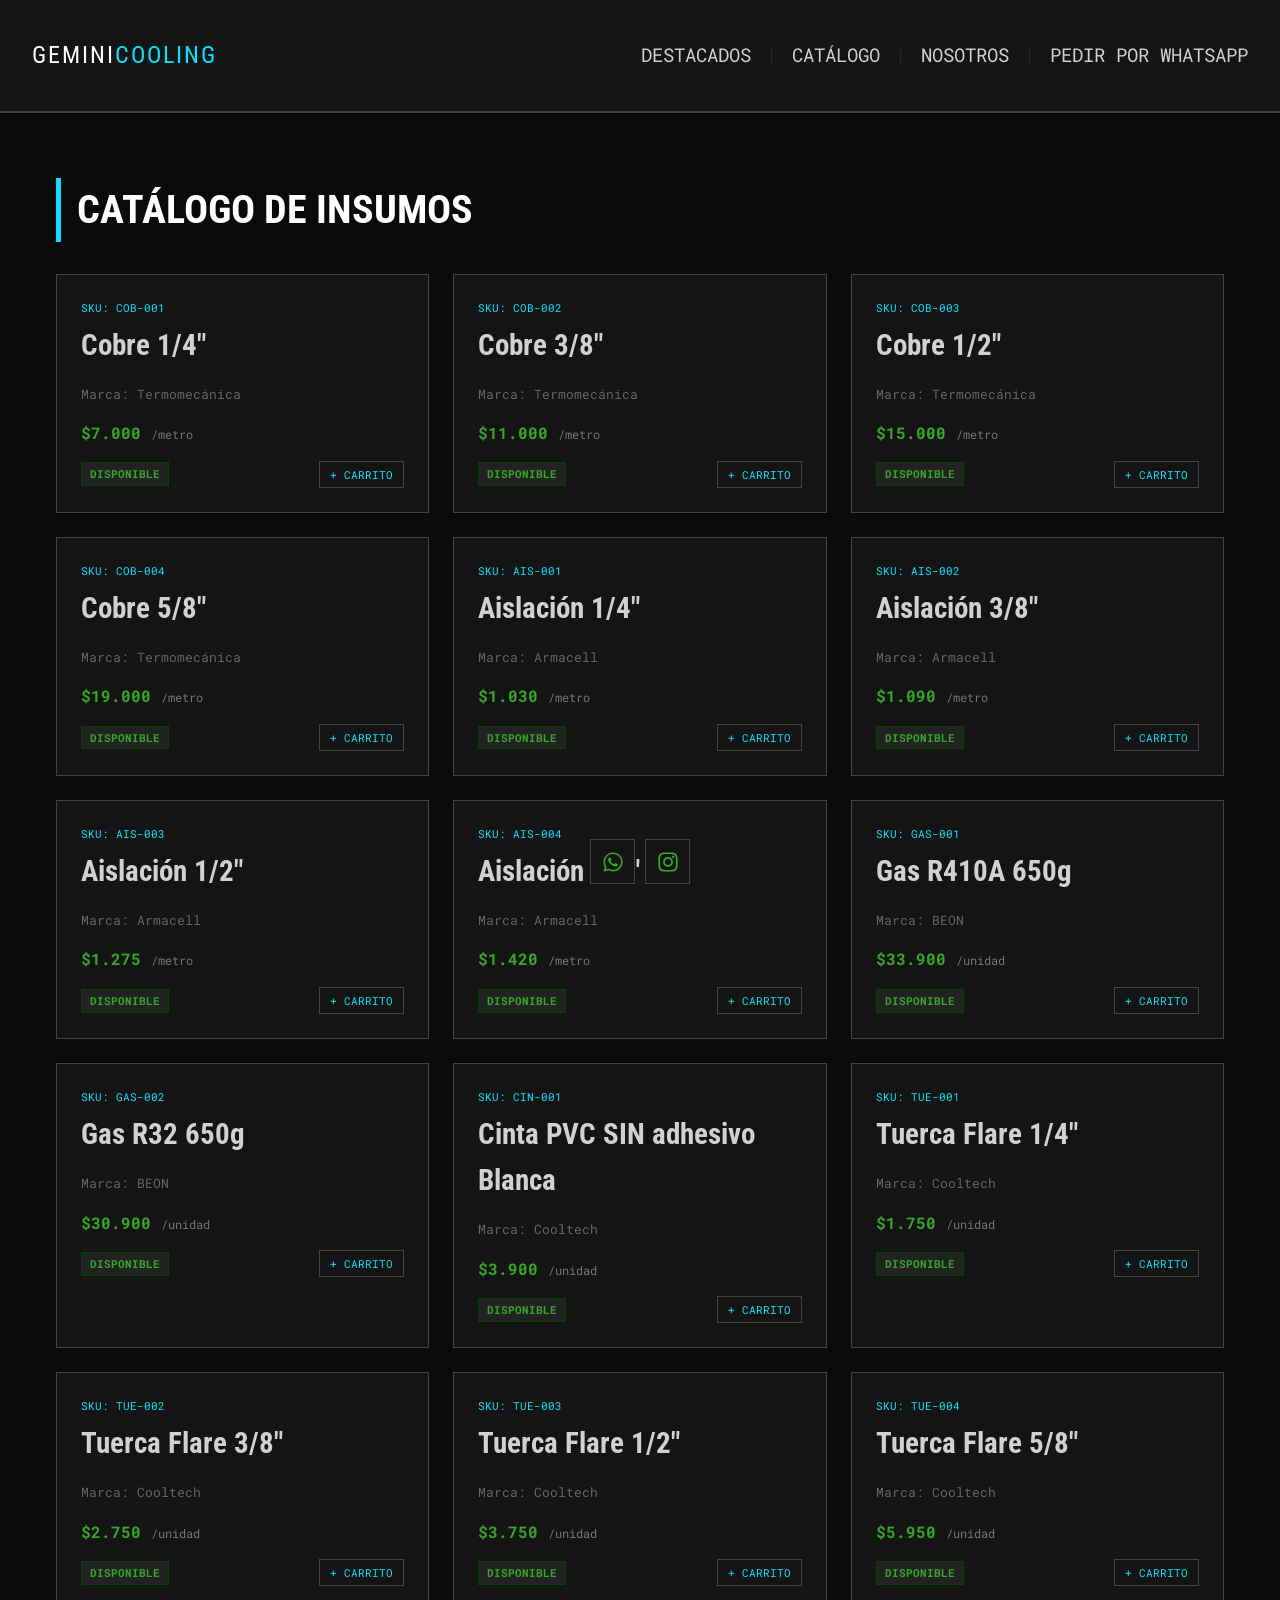
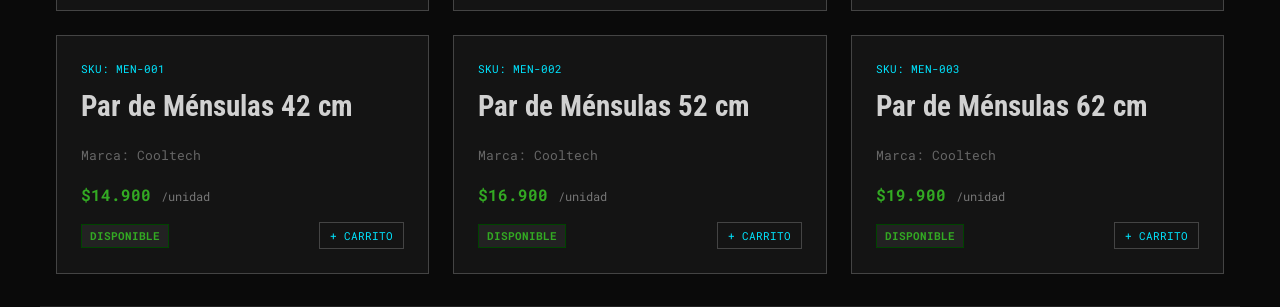
<file: catalogo.html>
<!DOCTYPE html>
<html lang="es">
  <head>
    <meta charset="UTF-8" />
    <meta name="viewport" content="width=device-width, initial-scale=1.0" />
    <title>Catálogo Completo | GEMINI COOLING</title>
    <link
      href="https://fonts.googleapis.com/css2?family=Roboto+Condensed:wght@700&family=Roboto+Mono&display=swap"
      rel="stylesheet"
    />
    <link rel="stylesheet" href="styles.css?v=1.2" />
  </head>
  <body>
    <nav>
      <a href="index.html" class="nav-logo">GEMINI<span>COOLING</span></a>
      
      
      <button class="menu-toggle" id="mobile-menu">
          <span></span>
          <span></span>
          <span></span>
      </button>
  
     <div class="nav-links" id="nav-list">
      <a href="index.html#insumos">Destacados</a>
      <a href="catalogo.html">Catálogo</a>
      <a href="/index.html#nosotros">Nosotros</a>
      <a href="https://wa.me/5491132820735" class="nav-whatsapp" target="_blank">
        PEDIR POR WHATSAPP
      </a>
    </div>
    </nav>
    <section id="insumos">
      <h2>Catálogo de Insumos</h2>
      <div id="catalogo-grid">
        <p style="color: #444">Cargando base de datos...</p>
      </div> 
    </section>

    <div class="social-float">
      <a href="https://wa.me/5491132820735" class="social-btn" title="WhatsApp" target="_blank">
        <svg viewBox="0 0 448 512">
          <path
            d="M380.9 97.1C339 55.1 283.2 32 223.9 32c-122.4 0-222 99.6-222 222 0 39.1 10.2 77.3 29.6 111L0 480l117.7-30.9c32.4 17.7 68.9 27 106.1 27h.1c122.3 0 224.1-99.6 224.1-222 0-59.3-25.2-115-67.1-157zm-157 341.6c-33.2 0-65.7-8.9-94-25.7l-6.7-4-69.8 18.3 18.6-68.1-4.4-7c-18.5-29.4-28.2-63.3-28.2-98.2 0-101.7 82.8-184.5 184.6-184.5 49.3 0 95.6 19.2 130.4 54.1 34.8 34.9 56.2 81.2 56.1 130.5 0 101.8-84.9 184.6-186.6 184.6zm101.2-138.2c-5.5-2.8-32.8-16.2-37.9-18-5.1-1.9-8.8-2.8-12.5 2.8-3.7 5.6-14.3 18-17.6 21.8-3.2 3.7-6.5 4.2-12 1.4-5.5-2.8-23.2-8.5-44.2-27.1-16.4-14.6-27.4-32.7-30.6-38.1-3.2-5.5-.3-8.5 2.5-11.2 2.5-2.5 5.5-6.5 8.3-9.7 2.8-3.3 3.7-5.5 5.5-9.3 1.9-3.7.9-6.9-.5-9.7-1.4-2.8-12.5-30.1-17.1-41.2-4.5-10.8-9.1-9.3-12.5-9.5-3.2-.2-6.9-.2-10.6-.2-3.7 0-9.7 1.4-14.8 6.9-5.1 5.6-19.4 19-19.4 46.3 0 27.3 19.9 53.7 22.6 57.4 2.8 3.7 39.1 59.7 94.8 83.8 13.2 5.7 23.6 9.2 31.6 11.8 13.3 4.2 25.4 3.6 35 2.2 10.7-1.6 32.8-13.4 37.4-26.4 4.6-13 4.6-24.1 3.2-26.4-1.3-2.5-5-3.9-10.5-6.6z"
          />
        </svg>
      </a>
      <a href="https://www.instagram.com/geminicooling.ar/" class="social-btn" title="Instagram" target="_blank">
        <svg viewBox="0 0 448 512">
          <path
            d="M224.1 141c-63.6 0-114.9 51.3-114.9 114.9s51.3 114.9 114.9 114.9S339 319.5 339 255.9 287.7 141 224.1 141zm0 189.9c-41.4 0-75-33.6-75-75s33.6-75 75-75 75 33.6 75 75-33.6 75-75 75zm146.1-194c0 14.9-12 26.9-26.9 26.9-14.9 0-26.9-12-26.9-26.9s12-26.9 26.9-26.9c14.9-.1 26.9 12 26.9 26.9zm76.1 27.2c-1.7-35.9-9.9-67.7-36.2-93.9-26.2-26.2-58-34.4-93.9-36.2-37-2.1-147.9-2.1-184.9 0-35.8 1.7-67.6 9.9-93.9 36.1s-34.4 58-36.2 93.9c-2.1 37-2.1 147.9 0 184.9 1.7 35.8 9.9 67.6 36.1 93.9s58 34.4 93.9 36.2c37 2.1 147.9 2.1 184.9 0 35.9-1.7 67.7-9.9 93.9-36.2 26.2-26.2 34.4-58 36.2-93.9 2.1-37 2.1-147.8 0-184.8zM398.8 388c-7.8 19.6-22.9 34.7-42.6 42.6-29.5 11.7-99.5 9-132.1 9s-102.7 2.6-132.1-9c-19.6-7.8-34.7-22.9-42.6-42.6-11.7-29.5-9-99.5-9-132.1s-2.6-102.7 9-132.1c7.8-19.6 22.9-34.7 42.6-42.6 29.5-11.7 99.5-9 132.1-9s102.7-2.6 132.1 9c19.6 7.8 34.7 22.9 42.6 42.6 11.7 29.5 9 99.5 9 132.1s2.7 102.7-9 132.1z"
          />
        </svg>
      </a>
    </div>

    <script src="app.js?v=1.2"></script>
    <div id="cart-float" class="cart-hidden">
      <div onclick="finalizarPedido()" style="display:flex; align-items:center; gap:10px; cursor:pointer;">
          <span id="cart-count">0</span>
          <span class="cart-text">FINALIZAR PEDIDO</span>
      </div>
      <button onclick="vaciarCarrito()" id="btn-vaciar" title="Vaciar carrito">✕</button>
      </div>
  </body>
</html>
</file>
<file: styles.css>
html {
  scroll-behavior: smooth;
}
:root {
  --bg: #0a0a0a;
  --surface: #141414;
  --accent: #00e5ff;
  --iron: #444;
  --text: #d1d1d1;
  --mono: "Roboto Mono", monospace;
  --sans: "Roboto Condensed", sans-serif;
  --tecnico: #33aa23;
}

* {
  box-sizing: border-box;
}
body {
  background: var(--bg);
  color: var(--text);
  font-family: var(--mono);
  margin: 0;
  line-height: 1.6;
  overflow-x: hidden;
}

nav {
  background: var(--surface);
  border-bottom: 2px solid var(--iron);
  padding: 1rem 2rem;
  position: sticky;
  top: 0;
  z-index: 100;
  display: flex;
  justify-content: space-between;
  align-items: center;
}
.nav-logo {
  font-family: var(--sans);
  font-size: 1.5rem;
  letter-spacing: 2px;
  color: #fff;
  text-decoration: none;
}
.nav-logo span {
  color: var(--accent);
}
.nav-links a {
  color: var(--text);
  text-decoration: none;
  margin-left: 2rem;
  font-size: 0.9rem;
  text-transform: uppercase;
}
/* Contenedor de links */
.nav-links {
  display: flex;
  align-items: center;
}

/* Agregamos la línea separadora */
.nav-links a:not(:last-child)::after {
  content: "|"; /* La barra vertical */
  margin-left: 15px;
  margin-right: 15px;
  color: var(--iron); /* Gris industrial */
  font-weight: 300;
  opacity: 0.5; /* Para que sea sutil */
}

/* Ajuste para que el botón de WhatsApp no tenga línea al final */
.nav-whatsapp::after {
  display: none;
}

section {
  padding: 4rem 2rem;
  max-width: 1200px;
  margin: 0 auto;
  border-bottom: 1px solid #222;
}
h2 {
  font-family: var(--sans);
  font-size: 2.5rem;
  text-transform: uppercase;
  border-left: 5px solid var(--accent);
  padding-left: 1rem;
  margin-bottom: 2rem;
  color: #fff;
}

#inicio {
  height: 40vh;
  display: flex;
  flex-direction: column;
  justify-content: center;
}
.hero-tag {
  color: var(--accent);
  font-weight: bold;
  margin-bottom: 1rem;
}
.subrayado {
  color: #fff;
  border-bottom: 4px solid var(--tecnico);
}

/* ============================
   KITS DE INSTALACIÓN
============================ */

#kits-grid{
    display:grid;
    grid-template-columns:repeat(auto-fit,minmax(260px,1fr));
    gap:25px;
    margin:40px 0 25px;
}

.kit-card{
    background:var(--surface);
    border:1px solid var(--iron);
    padding:25px;
    min-height:420px;

    display:flex;
    flex-direction:column;
}

.kit-card h3{
    margin:0 0 20px;
    font-size:1.7rem;
    font-family:var(--sans);
}

.kit-card ul{
    list-style:none;
    padding:0;
    margin:0;
    flex:1;
}

.kit-card li{
    color:#bdbdbd;
    margin-bottom:8px;
    font-size:.9rem;
}

.kit-precio{
    margin-top:25px;
    margin-bottom:12px;

    color:var(--tecnico);
    font-size:1.25rem;
    font-weight:bold;
}

.kit-nota{
    color:#6c6c6c;
    font-size:.75rem;
    line-height:1.4;
}

.kits-nota{
    text-align:center;
    color:#6c6c6c;
    font-size:.8rem;
    margin-top:15px;
    margin-bottom:70px;
}

#catalogo-grid {
  display: grid;
  grid-template-columns: repeat(auto-fill, minmax(280px, 1fr));
  gap: 1.5rem;
}
.producto-card {
  background: var(--surface);
  border: 1px solid var(--iron);
  padding: 1.5rem;
}
.producto-card h3 {
  margin: 0 0 1rem 0;
  font-size: 1.8rem;
  font-family: var(--sans);
}

/* --- SISTEMA DINÁMICO DE STOCK --- */
.tag-stock {
  display: inline-block;
  padding: 2px 8px;
  font-size: 0.7rem;
  font-weight: bold;
  background: #222;
  border: 1px solid;
  text-transform: uppercase;
}

/* Colores específicos */
.tag-stock.disponible {
  color: var(--tecnico);
  border-color: #004400;
}
.tag-stock.consultar {
  color: #ffffff;
  border-color: #555;
}
.tag-stock.sin-stock {
  color: #ff3333;
  border-color: #440000;
}

.nosotros-box {
  max-width: 800px;
  color: #aaa;
}
.nosotros-box p {
  margin-bottom: 1.5rem;
}

/* Botones Flotantes Izquierda */
.social-float {
  position: fixed;
  top: 50%;
  left: 1rem;
  transform: translateY(-50%);
  display: flex;
  flex-direction: column;
  gap: 10px;
  z-index: 200;
}
.social-btn {
  width: 45px;
  height: 45px;
  display: flex;
  align-items: center;
  justify-content: center;
  background: var(--surface);
  border: 1px solid var(--iron);
  transition: 0.3s;
}
.social-btn svg {
  width: 22px;
  height: 22px;
  fill: var(--tecnico);
  transition: 0.3s;
}
.social-btn:hover {
  border-color: var(--tecnico);
  transform: translateX(5px);
  background: #1a1a1a;
}
/* Ajuste para iPhone / Mobile */
/* Botón Hamburguesa - Invisible en Desktop */
.menu-toggle {
  display: none;
  flex-direction: column;
  gap: 5px;
  background: none;
  border: none;
  cursor: pointer;
  z-index: 1001;
}

.menu-toggle span {
  width: 25px;
  height: 3px;
  background-color: var(--tecnico);
  transition: 0.3s;
}

/* RESPONSIVE MOBILE */
@media (max-width: 768px) {
  nav {
      justify-content: space-between;
      padding: 1rem;
      position: relative;
      z-index: 1002;
  }

  /* Escondemos el texto del nav original para que no flote */
  .nav-links {
      display: none; /* Por defecto escondido */
      position: fixed;
      top: 0;
      right: -100%;
      height: 100vh;
      width: 100%; /* Ocupa todo el ancho en mobile para evitar ruidos visuales */
      background: #0a0a0a; /* Fondo sólido negro */
      flex-direction: column;
      justify-content: center;
      align-items: center;
      transition: 0.4s ease;
      z-index: 1000;
  }

  /* Cuando se activa el menú */
  .nav-links.active {
      display: flex; /* Se vuelve visible */
      right: 0;
  }

  .nav-links a {
      margin: 1.5rem 0;
      font-size: 1.5rem;
      color: var(--accent);
  }

  .menu-toggle {
      display: flex;
      position: relative;
      z-index: 1001;
  }
}
  /* HASTA ACÁ EL NAV ADAPTADO MOBILE */


  /* Clase que activaremos con JS */
  .nav-links.active {
      right: 0;
  }

  .nav-links a {
      font-size: 1.2rem;
      margin: 1.5rem 0;
  }
  
  .nav-whatsapp { margin-left: 0 !important; }

  .nav-whatsapp {
    margin-left: 0 !important;
    font-size: 0.8rem;
  }

  h1 {
    font-size: 1.8rem;
  }

  .social-float {
    top: auto;
    bottom: 1rem;
    left: 50%;
    transform: translateX(-50%);
    flex-direction: row;
  }

  section {
    padding: 2rem 1rem;
  }


/*DESDE ACÁ EL quicklinks */
.quick-links {
  background: #1a1a1a;
  border: 1px solid rgba(0,229,255,0.35);
  display: flex;
  justify-content: center;
  align-items: center;
  flex-wrap: wrap;
}

.quick-item {
  flex: 1;
  min-width: 180px;
  padding: 14px;
  text-align: center;
  color: var(--text);
  text-decoration: none;

  display: flex;
  align-items: center;
  justify-content: center;
  gap: 10px;
}

.quick-item svg {
  width: 18px;
  height: 18px;
  fill: var(--accent);
  flex-shrink: 0;
}

.quick-item:not(:first-child) {
  border-left: 1px solid rgba(0,229,255,0.2);
}

.quick-item:hover {
  background: #222;
  color: var(--accent);
}

#cart-float {
  position: fixed;
  bottom: 2rem;
  right: 2rem;

  background: var(--tecnico);
  color: #000;

  padding: 12px 20px;
  padding-right: 10px;

  display: flex;
  align-items: center;
  gap: 10px;

  cursor: pointer;
  z-index: 999;

  border-radius: 2px;
  box-shadow: 0 4px 15px rgba(0,0,0,0.5);
  transition: 0.3s;
}
#cart-float.cart-hidden {
    display:none;
}

#btn-vaciar {
  background: rgba(0,0,0,0.2);
  border: none;
  color: #000;
  margin-left: 10px;
  padding: 5px 8px;
  cursor: pointer;
  font-weight: bold;
  border-left: 1px solid rgba(0,0,0,0.1);
  transition: 0.3s;
}

#btn-vaciar:hover {
  background: #ff3333;
  color: #fff;
}
.btn-ver-mas {
  display: inline-block;
  padding: 15px 40px;
  border: 1px solid var(--iron);
  color: var(--accent);
  text-decoration: none;
  font-family: var(--mono);
  font-size: 0.9rem;
  letter-spacing: 2px;
  transition: 0.3s;
}

.btn-ver-mas:hover {
  background: var(--iron);
  border-color: var(--tecnico);
}
/* Contenedor principal del footer */
.main-footer {
    background-color: #1a1a1a;
    color: #ffffff;
    padding: 40px 0 20px 0;
    padding-bottom: 50px;
    font-family: sans-serif;
    border-top: 2px solid #333;
}

/* ACA COMIENZA EL FOOTER Flexbox para la división en 3 bloques iguales */
.footer-container {
display: flex;
justify-content: center;
align-items: center;
gap: 30px;
flex-wrap: wrap;
max-width: 1200px;
margin: 0 auto;
}

.footer-block {
display: flex;
justify-content: center;
align-items: center;
min-width: 180px;
}

.arca-qr {
width: 70px;
height: auto;
}

.footer-logo {
max-width: 180px;
height: auto;
}

.footer-social {
display: flex;
flex-direction: column;
gap: 10px;
}

.footer-social a {
color: var(--text);
text-decoration: none;
transition: 0.3s;
}

.footer-social a:hover {
color: var(--tecnico);
}

.footer-bottom {
    margin-top: 15px;
    text-align: center;
}

.social-btn svg {
    pointer-events: none;
}

.btn-kit-extra.extra-disabled{

    opacity:.35;
    pointer-events:none;
    cursor:not-allowed;

}

.btn-kit-carrito,
.btn-kit-extra{

    width:100%;
    padding:12px;
    margin-top:10px;

    background:none;
    border:1px solid var(--iron);

    color:var(--accent);

    font-family:var(--mono);
    font-size:.75rem;
    letter-spacing:1px;

    cursor:pointer;

    transition:.2s;
}

.extra-activo{

    border-color:var(--tecnico);
    color:var(--tecnico);

}

@media (max-width: 768px) {
    .main-footer {
        padding-bottom: 50px;
    }
}
</file>
